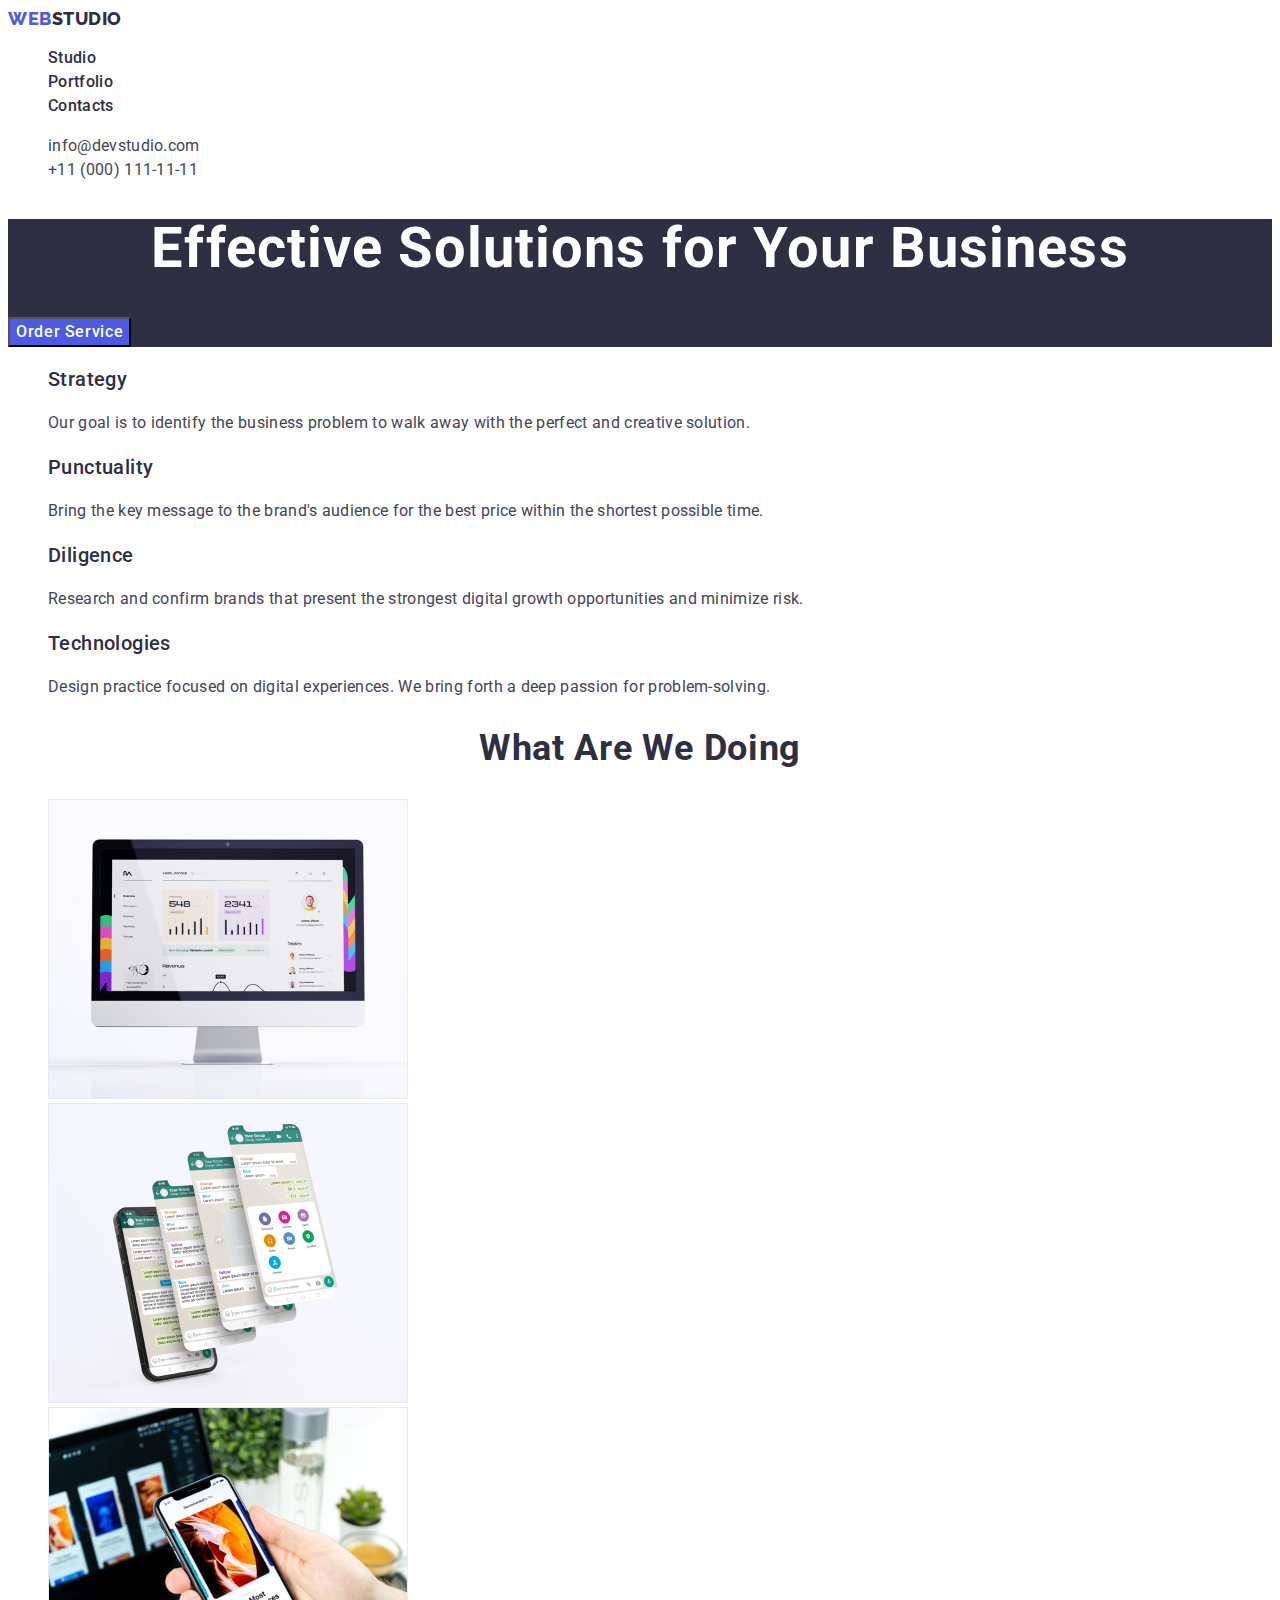
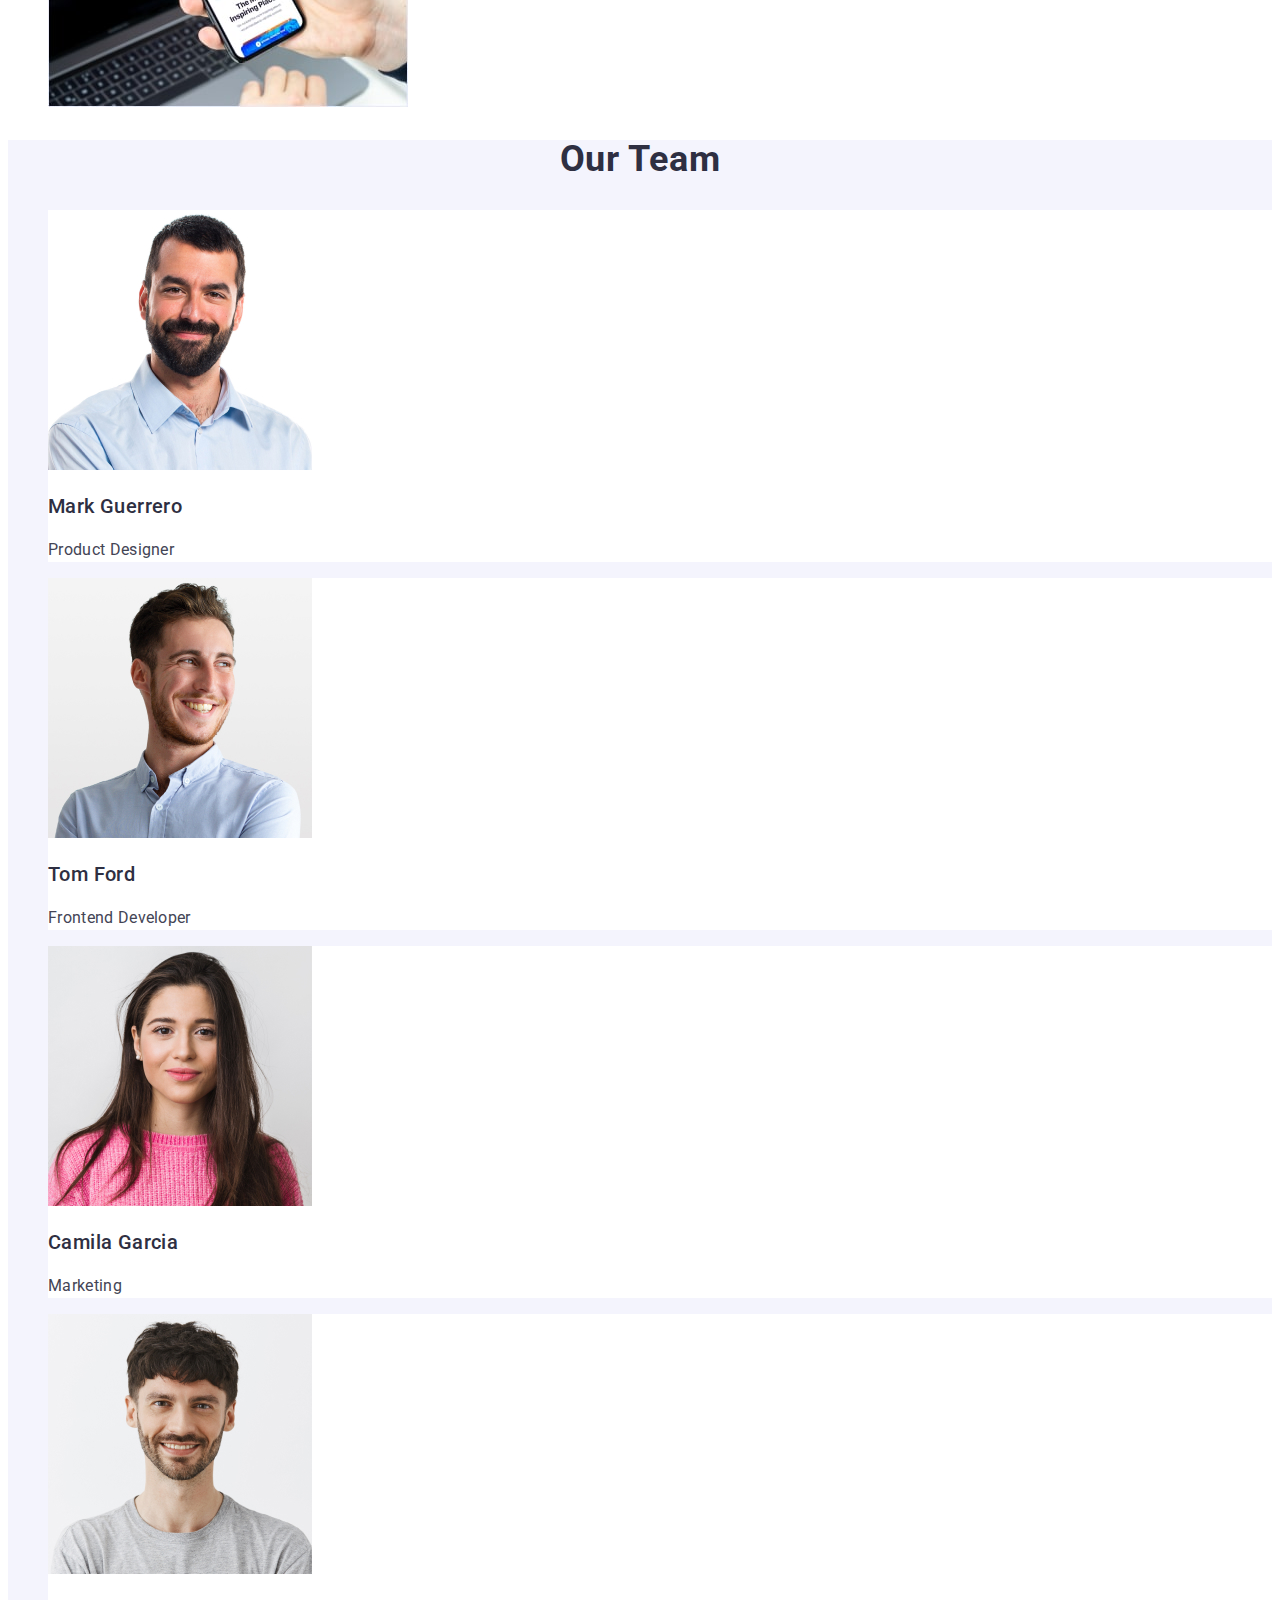
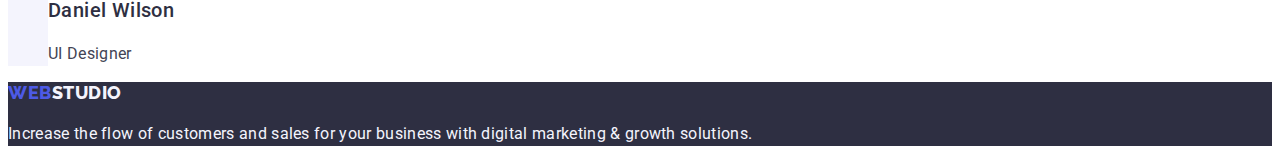
<file: index.html>
<!DOCTYPE html>
<html lang="en">
<head>
    <meta charset="UTF-8">
    <meta http-equiv="X-UA-Compatible" content="IE=edge">
    <meta name="viewport" content="width=device-width, initial-scale=1.0">
    <title>WebStudio</title>
    <link rel="preconnect" href="https://fonts.googleapis.com">
<link rel="preconnect" href="https://fonts.gstatic.com" crossorigin>
<link href="https://fonts.googleapis.com/css2?family=Raleway:wght@800&family=Roboto:wght@400;500;700;900&display=swap" rel="stylesheet">
    <link rel="stylesheet" href="./css/styles.css">
</head>
<body>
    <header class="header list">
        <nav>
            <a class="logo-web link" href="http://127.0.0.1:5501/index.html" >Web<span class="logo-studio">Studio</span></a>
        <ul class="header-list list" >
            <li class="header-item"><a class="header-link link" href="./index.html">Studio</a></li>
            <li class="header-item"><a class="header-link link" href="./portfolio.html">Portfolio</a></li>
            <li class="header-item"><a class="header-link link" href="">Contacts</a></li>
        </ul>
    </nav>
    <address class="header-address">
        <ul class="contacts list">
        <li><a class="header-link-address link" href="mailto:info@devstudio.com">info@devstudio.com</a></li>
        <li><a class="header-link-address link" href="tel:+110001111111">+11 (000) 111-11-11</a></li>
    </ul>
    </address>
    </header>  
    <main>
        <section class="first-section">
                <h1 class="first-header">Effective Solutions
                    for Your Business</h1>
            <button type="button" class="studio-btn">Order Service</button>
        </section>
        <section class="second-section">
            <h2 hidden class="hidden">hidden info</h2>
            <ul class=" description list">
            <li>
                <h3 class="text">Strategy</h3>
            <p class="name">Our goal is to identify the business
                problem to walk away with the perfect and creative solution.</p></li>
            <li>
                <h3 class="text">Punctuality</h3>
                <p class="name">Bring the key message to the brand's audience for the best price within the shortest possible time.</p></li>
            <li>
                <h3 class="text">Diligence</h3>
                <p class="name">Research and confirm brands that present the strongest digital growth opportunities and minimize risk.</p></li>
            <li>
                <h3 class="text">Technologies</h3>
                <p class="name">Design practice focused on digital experiences. We bring forth a deep passion for problem-solving.</p></li>
            </ul>
        </section>
        <section class="third-section">
            <h2 class="second-header">What are we doing</h2>
            <ul class="img1 list">
                <li><img src="./images/rectangle71.jpg" alt="monitor" 
                    width="360" 
                    height="300"></li>
                <li><img src="./images/rectangle71_1.jpg" alt="cell phone" 
                    width="360" 
                    height="300"></li>
                    <li><img src="./images/rectangle71_2.jpg" alt="laptop and cell phone" 
                        width="360" 
                        height="300"></li>
            </ul>
        </section>
        <section class="fourth-section">
            <h2 class="third-header">Our Team</h2>
            <ul class="img-list list">
                <li class="first-img"><img src="./images/1.jpg" alt="mark" 
                        width="264" 
                        height="260">
                        <h3 class="text">Mark Guerrero</h3>
                        <p class="name">Product Designer</p>
                </li>
                <li class="first-img"><img src="./images/2.jpg" alt="tom" 
                        width="264" 
                        height="260">
                        <h3 class="text">Tom Ford</h3>
                        <p class="name">Frontend Developer</p>
                </li>
                <li class="first-img"><img src="./images/3.jpg" alt="camila" 
                        width="264" 
                        height="260">
                        <h3 class="text">Camila Garcia</h3>
                        <p class="name">Marketing</p>
                </li>            
                <li class="first-img"><img src="./images/4.jpg" alt="daniel" 
                        width="264" 
                        height="260">
                        <h3 class="text">Daniel Wilson</h3>
                        <p class="name">UI Designer</p>
                </li>         
            </ul>
        </section>
    </main> 
    <footer class="footer">
        <a class="logo-web link" href="./index.html" >Web<span class="logo-footer">Studio</span></a>
        <p class="footer list" >Increase the flow of customers and sales for your business with digital marketing & growth solutions.</p>
    </footer>
</body>
</html>
</file>
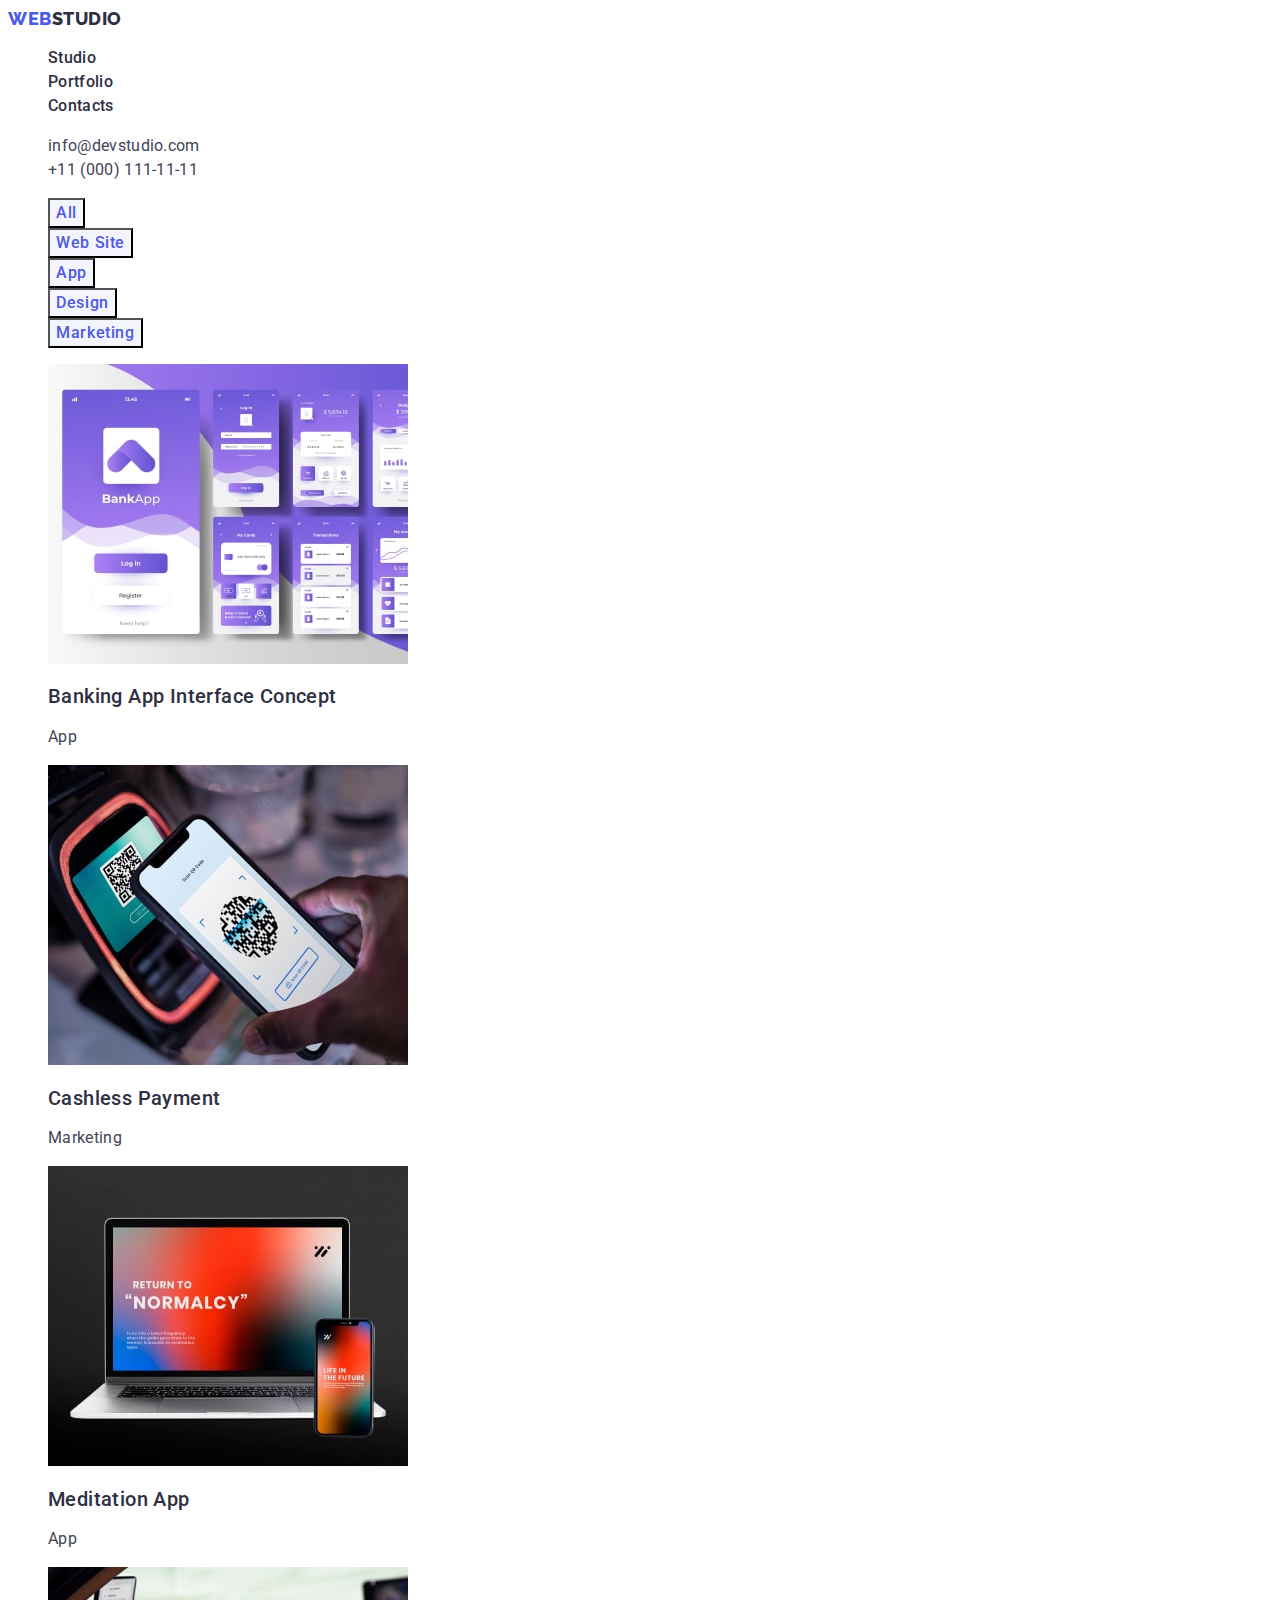
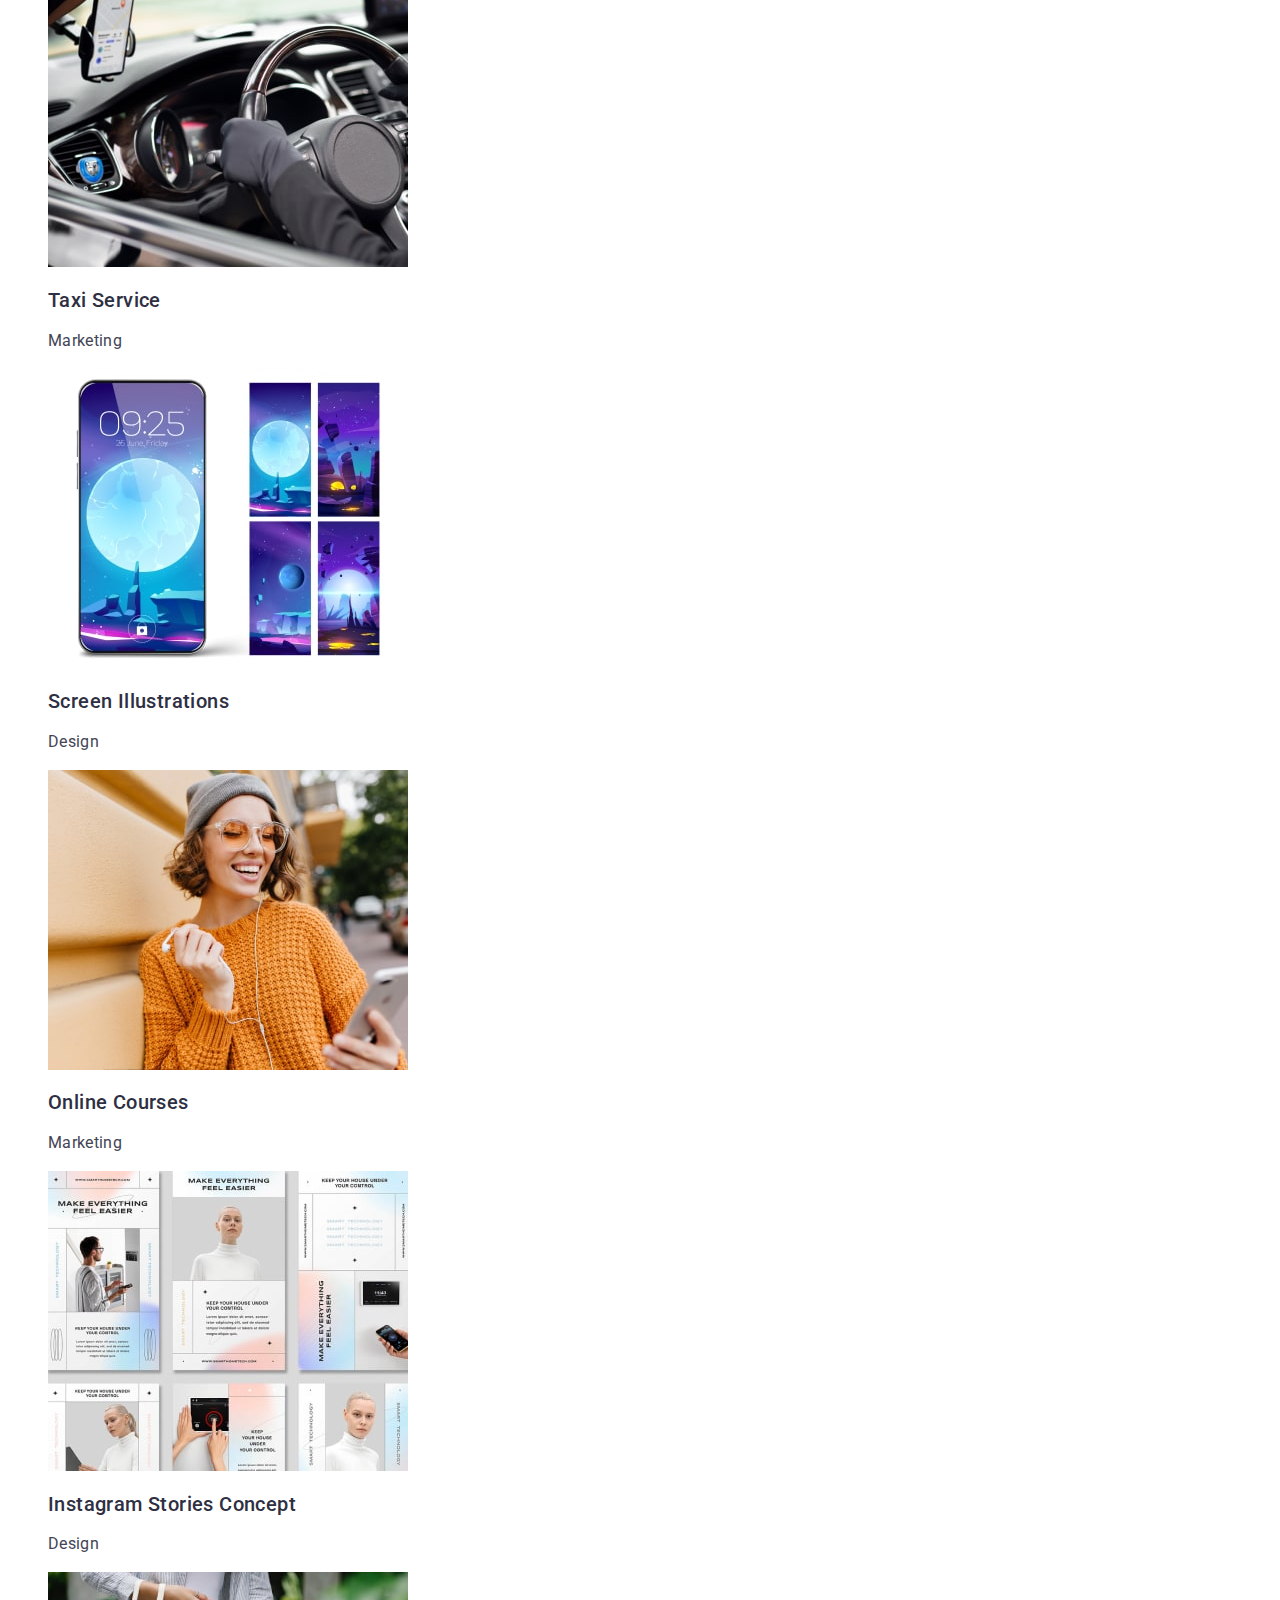
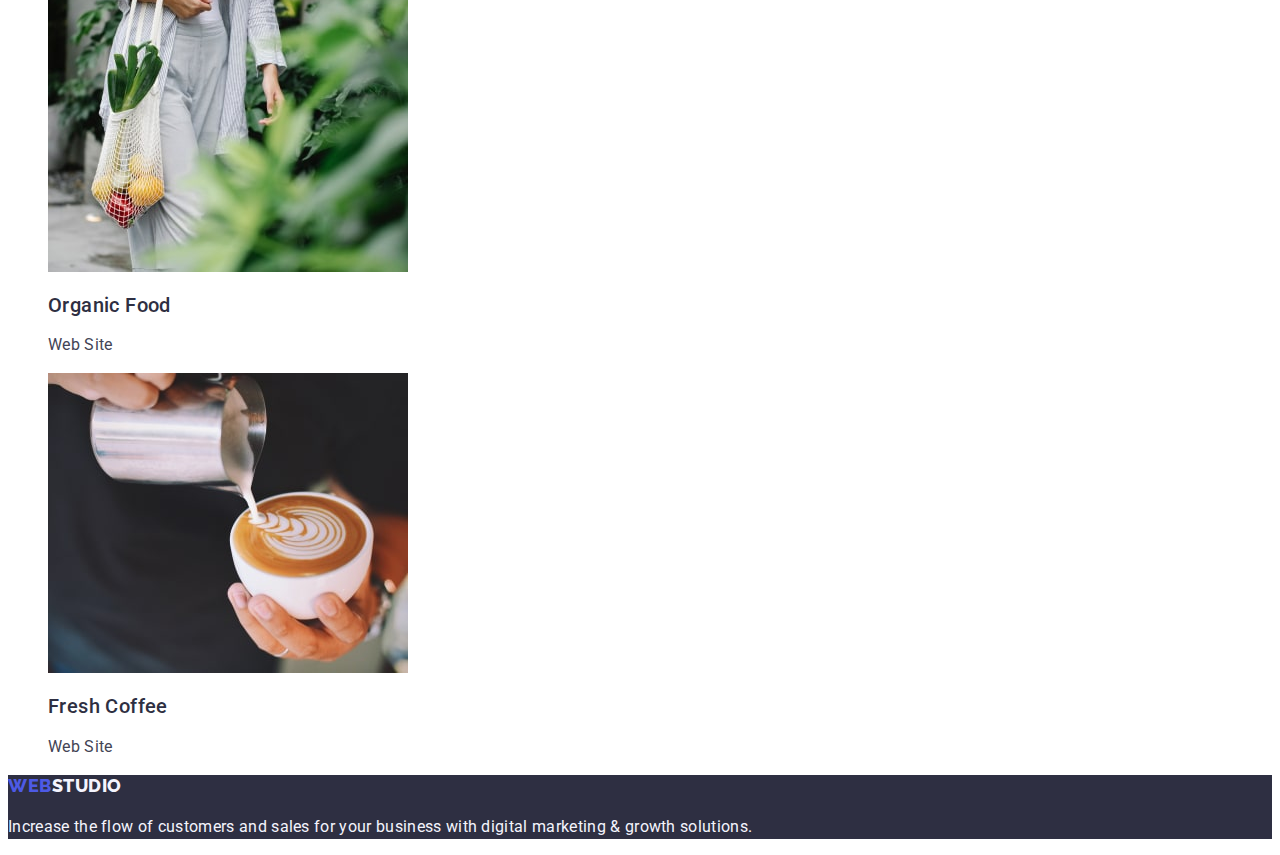
<file: portfolio.html>
<!DOCTYPE html>
<html lang="en">
<head>
    <meta charset="UTF-8">
    <meta http-equiv="X-UA-Compatible" content="IE=edge">
    <meta name="viewport" content="width=device-width, initial-scale=1.0">
    <title>Portfolio</title>
    <link rel="preconnect" href="https://fonts.googleapis.com">
<link rel="preconnect" href="https://fonts.gstatic.com" crossorigin>
<link   href="https://fonts.googleapis.com/css2?family=Raleway:wght@800&family=Roboto:wght@400;500;700;900&display=swap" rel="stylesheet">
    <link rel="stylesheet" href="./css/styles.css">
</head>
<body>
    <header class="header-list">
        <nav>
            <a class="logo-web link" href="http://127.0.0.1:5501/portfolio.html" >Web<span class="logo-studio">Studio</span></a>
        <ul class="header-list list" >
            <li class="header-item"><a class="header-link link" href="./index.html">Studio</a></li>
            <li class="header-item"><a class="header-link link" href="./portfolio.html">Portfolio</a></li>
            <li class="header-item"><a class="header-link link" href="">Contacts</a></li>
        </ul>
    </nav>
    <address class="header-address">
        <ul class="contacts list">
        <li><a class="header-link-address link" href="mailto:info@devstudio.com">info@devstudio.com</a></li>
        <li><a class="header-link-address link" href="tel:+110001111111">+11 (000) 111-11-11</a></li>
    </ul>
    </address>
    </header>  
    <main>
        <section>
            <h1 hidden class="hidden">hidden</h1>
                <ul class="button-list list">
                    <li><button type="button" class="btn-all">All</button></li>
                    <li><button type="button" class="btn-all">Web Site</button></li>
                    <li><button type="button" class="btn-all">App</button></li>
                    <li><button type="button" class="btn-all">Design</button></li>
                    <li><button type="button" class="btn-all">Marketing</button></li>
                </ul>
            <ul class="button-list list link">
                <li class="images-link">
                    <a href="" class="link"> 
                    <img src="./images/banking.jpg" alt="banking interface"
                    width="360" 
                    height="300">
                        <h2 class="text">Banking App Interface Concept</h2>
                        <p class="name">App</p>
                    </a> 
                </li>
                <li class="images-link">
                    <a href="" class="link">
                    <img src="./images/img2.jpg" alt="mobile payment" 
                    width="360" 
                    height="300">
                        <h2 class="text">Cashless Payment</h2>
                        <p class="name">Marketing</p>
                    </a>
                </li>
                <li class="images-link">
                    <a href="" class="link">
                    <img src="./images/img3.jpg" alt="laptop and mobile"
                    width="360" 
                    height="300">
                    <h2 class="text">Meditation App</h2>
                        <p class="name">App</p>
                    </a>
                </li>            
                <li class="images-link">
                    <a href="" class="link">
                    <img src="./images/img4.jpg" alt="taxi" 
                        width="360" 
                        height="300">
                        <h2 class="text">Taxi Service</h2>
                        <p class="name">Marketing</p>
                    </a>
                </li>
                <li class="images-link">
                    <a href="" class="link">
                    <img src="./images/img5.jpg" alt="mobile screen" 
                    width="360" 
                    height="300">
                    <h2 class="text">Screen Illustrations</h2>
                    <p class="name">Design</p>
                </a>
                </li>
                <li class="images-link">
                    <a href="" class="link">
                    <img src="./images/img6.jpg" alt="lady" 
                    width="360" 
                    height="300">
                    <h2 class="text">Online Courses</h2>
                    <p class="name">Marketing</p>
                </a>
                </li>
                <li class="images-link">
                    <a href="" class="link">
                    <img src="./images/img7.jpg" alt="instagram stories" 
                    width="360" 
                    height="300">
                    <h2 class="text">Instagram Stories Concept</h2>
                    <p class="name">Design</p>
                </a>
                </li>
                <li class="images-link">
                    <a href="" class="link">
                    <img src="./images/img8.jpg" alt="vegetables" 
                    width="360" 
                    height="300">
                    <h2 class="text">Organic Food</h2>
                    <p class="name">Web Site</p>
                </a>
                </li>
                <li class="images-link">
                    <a href="" class="link">
                    <img src="./images/img9.jpg" alt="coffee" 
                    width="360" 
                    height="300">
                    <h2 class="text">Fresh Coffee</h2>
                    <p class="name">Web Site</p>
                </a>
                </li>        
            </ul>
        </section>
    </main> 
    <footer class="footer">
        <a class="logo-web link" href="./index.html" >Web<span class="logo-footer">Studio</span></a>
        <p class="footer-list">Increase the flow of customers and sales for your business with digital marketing & growth solutions.</p>
    </footer>
</body>
</html>
</file>
<file: css/styles.css>
:root {
  --title-color: #FFFFFF;
  --hover-color: #404bbf;
  --focus-color: #404bbf;
  --background-color: #2E2F42;
  --logo-color: #2E2F42;
  --btn-color: #4d5ae5;
  --btn-background-color:#F4F4FD
}

body {
    font-family: "Roboto", sans-serif;
    color: #434455;
    background-color: #FFFFFF;
}
.list {
    list-style: none;
}
.link {
    text-decoration: none;
}
/*.header {
    position: absolute;
    width: 1440px;
    height: 72px;
    left: 0px;
    top: 0px;
    background-color: #FFFFFF;
border-bottom: 1px solid #E7E9FC;
}*/

/* LOGO */
.logo-web {
  font-family:"Raleway", sans-serif;
    font-weight: 800;
    font-size: 18px;
    line-height: 1.17;
    letter-spacing: 0.03em;
    text-transform: uppercase;
    color: #4D5AE5;  
}
.logo-web:hover,
.logo-web:focus {
  color: #404bbf ;
} 
.logo-studio {
    font-family: "Raleway", sans-serif;
    font-weight: 800;
    font-size: 18px;
    line-height: 1.16;
letter-spacing: 0.03em;
text-transform: uppercase;
color: var(--logo-color);
}

/* contacts studio portfolio*/
.header-link {
font-style: normal;
font-weight: 500;
font-size: 16px;
line-height: 1.5;
letter-spacing: 0.02em;
color: #2E2F42;
}
.header-link:hover,
.header-link:focus {
  color:#404bbf;
} 
/* e-mail and cell*/
.header-address {
  font-style: normal;
}
.header-link-address {
font-style: normal;
font-weight: 400;
font-size: 16px;
line-height: 1.5;
letter-spacing: 0.02em;
color: #434455;
}
.header-link-address:hover,
.header-link-address:focus {
  color: #404bbf;
} 
/*---------HERO---------------*/
.first-section{
  background-color: var(--background-color);
}
.fourth-section{
  background-color: #F4F4FD
}
.hidden{
  color: tomato;
}
.first-header {
  /* Header 1 */
  /* Effective Solutions for Your Business */
font-family: 'Roboto';
font-style: normal;
font-weight: 700;
font-size: 56px;
line-height: 1.07;
letter-spacing: 0.02em;
text-align: center;
color: #FFFFFF;
}
.second-header {
/* Header 2 */
/* What are we doing */

font-weight: 700;
font-size: 36px;
line-height: 1.11;
text-align: center;
text-transform: capitalize;
letter-spacing: 0.02em;
color: #2E2F42;
}
.third-header {
  /* Header 3 */
/* Our Team */
font-weight: 700; 
font-size: 36px;
line-height: 1.11;
text-align: center;
letter-spacing: 0.02em;
text-transform: capitalize;
background-color: #F4F4FD;
color: #2E2F42;
}
.img-list {
  background-color: #F4F4FD;
}
.first-img{
  background-color: #FFFFFF;
}

.studio-btn {
  font-family: "Roboto", sans-serif;
    font-weight: 500;
    font-size: 16px;
    line-height: 1.5;
letter-spacing: 0.04em;
cursor: pointer;
background-color: #4D5AE5;
color: #FFFFFF;
}
.studio-btn:hover,
.studio-btn:focus{
background-color: #404BBF;
}

.text{
  font-weight: 500;
font-size: 20px;
line-height: 1.2;
letter-spacing: 0.02em;
  color: #2E2F42;
}

.name{
  font-weight: 400;
font-size: 16px;
line-height: 1.5;
letter-spacing: 0.02em;
color: #434455;
}
.footer{
  font-weight: 400;
font-size: 16px;
line-height: 1.5;
letter-spacing: 0.02em;
color:#F4F4FD;
background-color:var(--background-color)
}
.logo-footer {
  color:#F4F4Fd;
}
/*----------------------button--------------------*/
.btn-all{
  font-family: "Roboto", sans-serif;
  font-weight: 500;
  font-size: 16px;
  line-height:1.5;
  letter-spacing: 0.04em;
  cursor: pointer;
  color: var(--btn-color);
  background-color: var(--btn-background-color);
}
.btn-all:hover,
.btn-all:focus{
  color:#FFFFFF;
  background-color: #404BBF;
}
</file>
